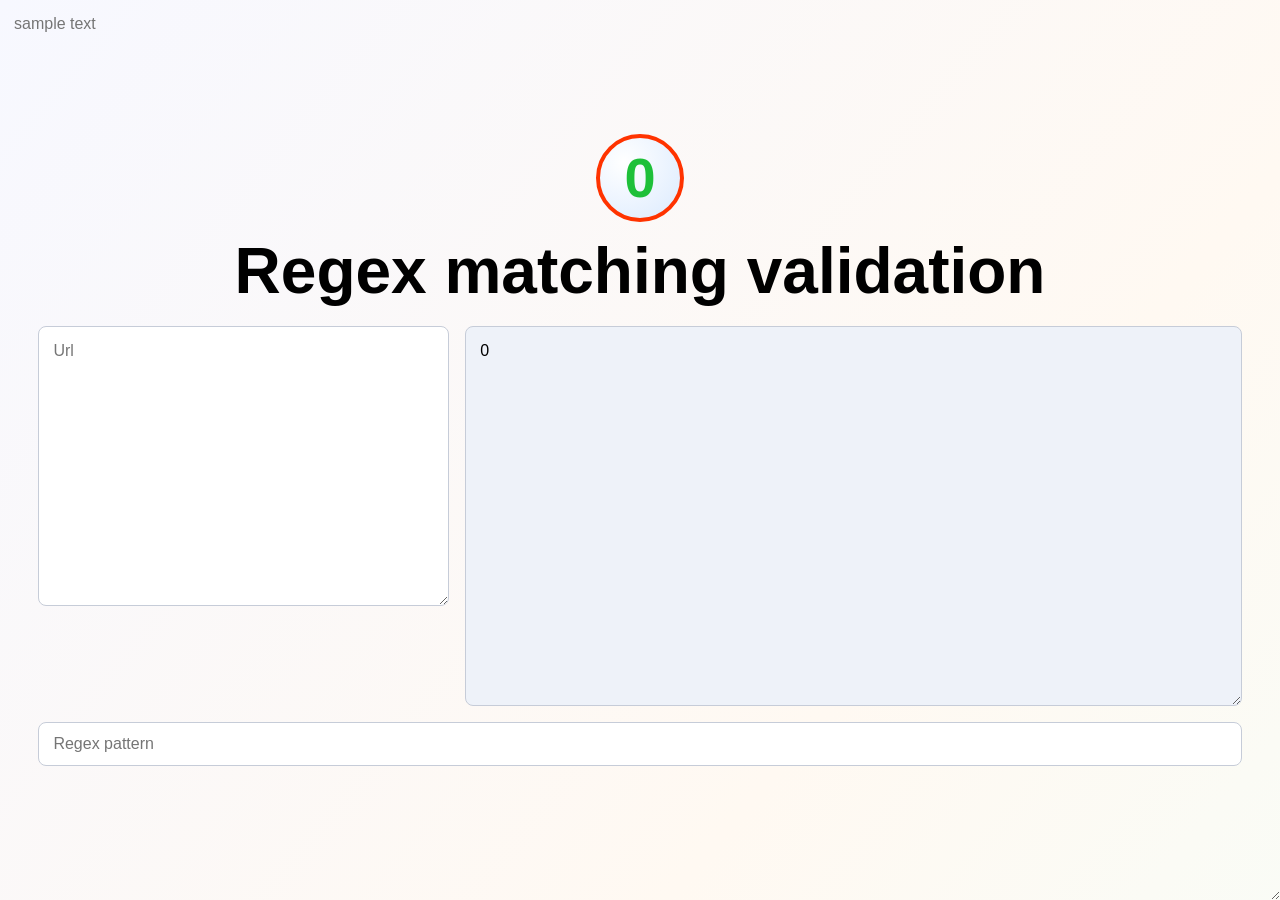
<file: Index.html>
<!DOCTYPE html>
<html lang="en">
<head>
    <meta charset="UTF-8">
    <meta name="viewport" content="width=device-width, initial-scale=1.0">
    <title>REGEX</title>
    <link rel="stylesheet" href="res/css/style.css">
</head>
<body>
    <main class="container">
        <div class="zero-spinner" aria-label="Spinning number 0"><span class="zero-spinner-digit">0</span></div>
        <h1>Regex matching validation</h1>

        <div class="form-grid">
            <textarea id="urlText" placeholder="Url" rows="2"></textarea>
            <input type="text" id="regexText" placeholder="Regex pattern">
            <textarea id="sampleText" class="wide-field" placeholder="sample text" rows="4"></textarea>
            <textarea id="outputText" class="wide-field" placeholder="Output" readonly rows="6"></textarea>
        </div>
    </main>
    <script src="res/js/main.js"></script>
</body>

</html>
</file>
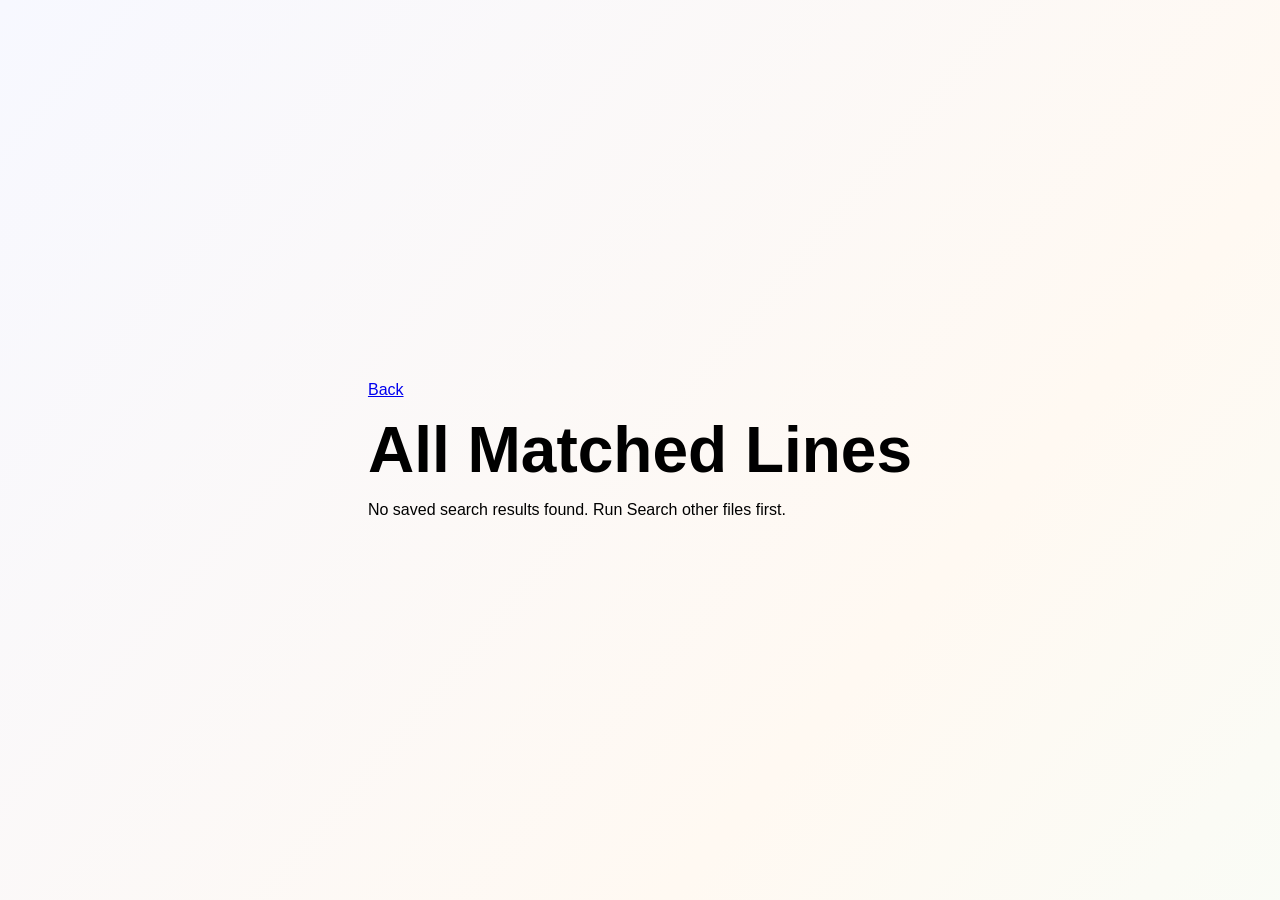
<file: other-matches.html>
<!DOCTYPE html>
<html lang="en">
<head>
    <meta charset="UTF-8">
    <meta name="viewport" content="width=device-width, initial-scale=1.0">
    <title>More Matches</title>
    <link rel="stylesheet" href="res/css/style.css">
</head>
<body>
    <main class="detail-page">
        <p><a href="index.html">Back</a></p>
        <h1>All Matched Lines</h1>
        <p id="detailSummary"></p>
        <div id="detailResults"></div>
    </main>
    <script src="res/js/other-matches.js"></script>
</body>
</html>
</file>
<file: res/css/style.css>
* {
	box-sizing: border-box;
}

body {
	margin: 0;
	min-height: 100vh;
	display: flex;
	align-items: center;
	justify-content: center;
	font-family: "Segoe UI", Tahoma, Geneva, Verdana, sans-serif;
	--bg-vivid-alpha: 0.08;
	--bg-motion-seconds: 24s;
	--bg-gradient-size: 420% 420%;
	background:
		linear-gradient(
			130deg,
			#f7f8ff,
			#fff9f2,
			#f3fffb,
			#fff4f7,
			#f3f7ff,
			#f7fff3,
			#fff6f0
		),
		linear-gradient(
			130deg,
			rgb(117 184 255 / var(--bg-vivid-alpha)),
			rgb(255 158 126 / var(--bg-vivid-alpha)),
			rgb(112 221 191 / var(--bg-vivid-alpha)),
			rgb(255 151 196 / var(--bg-vivid-alpha)),
			rgb(157 179 255 / var(--bg-vivid-alpha)),
			rgb(187 225 132 / var(--bg-vivid-alpha)),
			rgb(255 188 132 / var(--bg-vivid-alpha))
		);
	background-size: var(--bg-gradient-size), var(--bg-gradient-size);
	animation: subtleRainbowShift var(--bg-motion-seconds) ease-in-out infinite;
	transition: background 0.5s ease-in-out;
}

.container {
	width: min(94%, 1600px);
	text-align: left;
}

.microsoft-logo {
	position: fixed;
	top: 12px;
	left: 12px;
	z-index: 5;
	width: clamp(56px, 7vw, 84px);
	aspect-ratio: 1;
	margin: 0;
	display: grid;
	grid-template-columns: 1fr 1fr;
	gap: 4px;
	animation: spinLogo 1.4s linear infinite;
}

.logo-tile {
	display: block;
	border-radius: 4px;
	box-shadow: 0 2px 7px rgba(17, 24, 39, 0.14);
}

.tile-red {
	background: #f25022;
}

.tile-green {
	background: #7fba00;
}

.tile-blue {
	background: #00a4ef;
}

.tile-yellow {
	background: #ffb900;
}

.form-grid {
	display: grid;
	grid-template-columns: minmax(320px, 0.9fr) minmax(540px, 1.7fr);
	gap: 16px;
	margin-top: 20px;
	align-items: stretch;
}

.regex-row {
	display: grid;
	grid-template-columns: minmax(0, 1fr) auto;
	gap: 10px;
	align-items: center;
}

#regexText {
	grid-column: 1 / -1;
}

#searchOtherFilesBtn {
	padding: 12px 16px;
	font-size: 0.95rem;
	font-weight: 600;
	border: 1px solid #1f5eff;
	border-radius: 8px;
	background: #1f5eff;
	color: #fff;
	cursor: pointer;
	transition: background-color 0.18s ease-in-out, border-color 0.18s ease-in-out;
	grid-column: 1 / -1;
	width: 100%;
}

#searchOtherFilesBtn:hover {
	background: #1949c8;
	border-color: #1949c8;
}

#searchOtherFilesBtn:disabled {
	background: #90a4d4;
	border-color: #90a4d4;
	cursor: wait;
}

.section-divider {
	grid-column: 1 / -1;
	border: none;
	border-top: 1px solid #d1d5db;
	margin: 8px 0;
	padding: 0;
}

.zero-spinner {
	width: 88px;
	height: 88px;
	margin: 0 auto 14px;
	display: grid;
	place-items: center;
	border-radius: 50%;
	border: 4px solid #ff3300;
	background: radial-gradient(circle at 30% 30%, #ffffff, #dbeafe);
	overflow: hidden;
}

.zero-spinner-digit {
	display: inline-block;
	font-size: 3.5rem;
	font-weight: 700;
	line-height: 1;
	color: #1ec039;
	transform-origin: center center;
	animation: spinZero 1.4s linear infinite;
}

h1 {
	margin: 0 0 16px;
	font-size: clamp(2.5rem, 6vw, 4rem);
	line-height: 1.1;
	text-align: center;
}


input[type="text"],
textarea,
select {
	width: 100%;
	padding: 12px 14px;
	font-size: 1rem;
	font-family: inherit;
	border: 1px solid #c6ccd8;
	border-radius: 8px;
}

input[type="text"]:read-only {
	background: #eef2f9;
}

textarea {
	text-align: left;
	line-height: 1.45;
	resize: vertical;
	overflow: auto;
	min-height: 280px;
}

select {
	background: #fff;
	cursor: pointer;
}

.wide-field {
	grid-column: 1 / -1;
}

.regex-row.wide-field,
#sampleFileSelect.wide-field {
	grid-column: 1 / 2;
}

.sample-text-stack {
	position: relative;
	grid-column: 1 / 2;
	min-height: 380px;
	overflow: hidden;
	border: 1px solid #c6ccd8;
	border-radius: 8px;
	background: #fff;
}

.sample-highlight,
#sampleText {
	position: absolute;
	inset: 0;
	margin: 0;
	padding: 12px 14px;
	font-size: 1rem;
	line-height: 1.45;
	font-family: inherit;
	white-space: pre-wrap;
	word-break: break-word;
	overflow: auto;
}

.sample-highlight {
	pointer-events: none;
	color: #1f2937;
	background: #fff;
}

.sample-highlight .regex-hit {
	background: #dc2626;
	color: #ffffff;
	border-radius: 3px;
	padding: 0 1px;
}

.sample-text-stack.log-layout .sample-highlight,
.sample-text-stack.log-layout #sampleText {
	padding-left: calc(14px + 2.2ch);
	text-indent: -2.2ch;
}

#sampleText {
	border: 0;
	border-radius: 0;
	background: transparent;
	color: transparent;
	caret-color: #111827;
	min-height: 100%;
	z-index: 1;
}

#sampleText::selection {
	background: rgba(59, 130, 246, 0.3);
}

textarea#outputText {
	background: #eef2f9;
	min-height: 380px;
	grid-column: 2 / 3;
	grid-row: 1 / span 3;
	height: 100%;
}

textarea#otherMatchesOutput {
	background: #eef2f9;
	grid-column: 1 / -1;
	min-height: 200px;
}

.more-matches-link {
	grid-column: 1 / -1;
	justify-self: start;
	color: #1f5eff;
	font-weight: 600;
	text-decoration: underline;
	text-underline-offset: 2px;
}

.more-matches-link:hover {
	color: #1949c8;
}

.detail-page {
	max-width: 1100px;
	margin: 24px auto;
	padding: 16px;
}

.detail-card {
	background: #ffffff;
	border: 1px solid #d5deee;
	border-radius: 10px;
	padding: 14px;
	margin-bottom: 14px;
}

.detail-card h2 {
	margin: 0 0 10px;
	font-size: 1.1rem;
}

.detail-line {
	margin: 4px 0;
	font-family: Consolas, "Courier New", monospace;
	white-space: pre-wrap;
	word-break: break-word;
}

.detail-hit {
	background: #dc2626;
	color: #ffffff;
	border-radius: 3px;
	padding: 0 1px;
}

textarea#sampleText {
	min-height: 380px;
}

@media (max-width: 980px) {
	.form-grid {
		grid-template-columns: 1fr;
	}

	.wide-field {
		grid-column: auto;
	}

	.regex-row.wide-field,
	#sampleFileSelect.wide-field {
		grid-column: auto;
	}

	.sample-text-stack,
	textarea#outputText,
	#regexText {
		grid-column: auto;
		grid-row: auto;
		height: auto;
	}

	.regex-row {
		grid-template-columns: 1fr;
	}
}

@keyframes spinZero {
	from {
		transform: rotate(0deg);
	}
	to {
		transform: rotate(360deg);
	}
}

@keyframes subtleRainbowShift {
	0% {
		background-position: 0% 50%;
	}
	50% {
		background-position: 100% 50%;
	}
	100% {
		background-position: 0% 50%;
	}
}

@keyframes spinLogo {
	from {
		transform: rotate(0deg);
	}
	to {
		transform: rotate(-360deg);
	}
}
</file>
